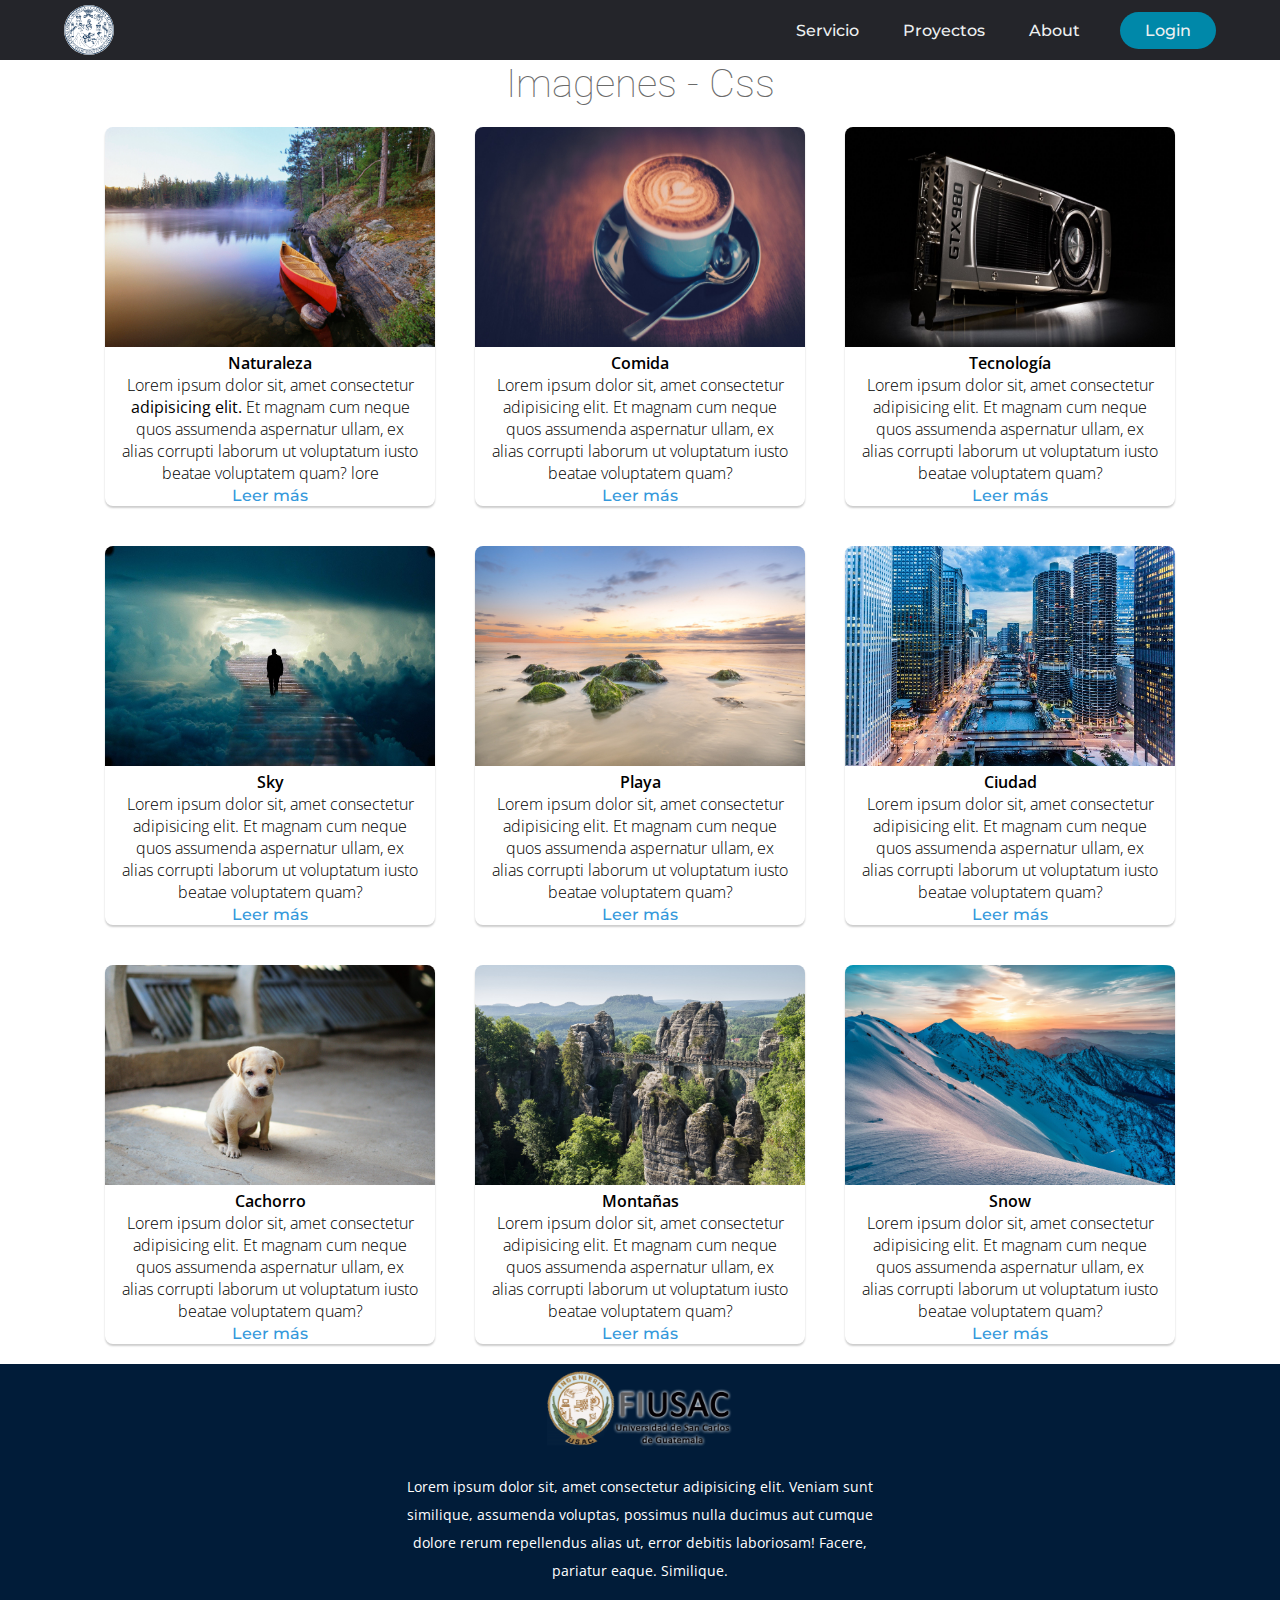
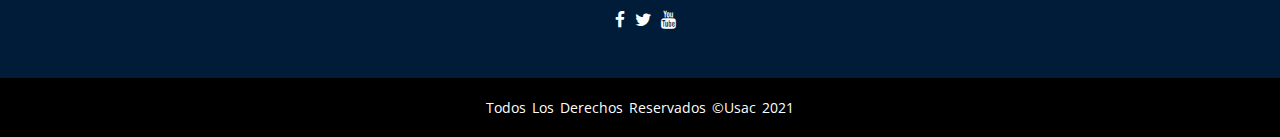
<file: Taller2/Ejemplo Final/index.html>
<!DOCTYPE html>
<html lang="es">
<head>
    <meta charset="UTF-8">
    <meta http-equiv="X-UA-Compatible" content="IE=edge">
    <meta name="viewport" content="width=device-width, initial-scale=1.0">
    <title>Imágenes</title>
    <link rel="stylesheet" href="css/style.css">
    <link rel="stylesheet" href="https://stackpath.bootstrapcdn.com/font-awesome/4.7.0/css/font-awesome.min.css">
</head>
<body>
    <!-- ############## BARRA DE NAVEGACIÓN ############## -->
    <header>
        <img class="logo" src="assets/logo.png" alt="logo">
        <nav>
            <ul class="links_nav">
                <li><a href="#">Servicio</a></li>
                <li><a href="#">Proyectos</a></li>
                <li><a href="#">About</a></li>
            </ul>    
        </nav>
        <a  href="login.html"><button>Login</button></a>
    </header>

    <!-- ############## CONTENIDO PRINCIPAL ############## -->
    <main>
        <h1 class="title">Imagenes - Css</h1>
        <div class="container">
            <div class="card">
                <img src="images/img1.jpg" alt="img">
                <h4>Naturaleza</h4>
                <p>Lorem ipsum dolor sit, amet consectetur <strong> adipisicing elit. </strong>Et magnam cum neque quos assumenda aspernatur ullam, 
                    ex alias corrupti laborum ut voluptatum iusto beatae voluptatem quam? lore</p>
                <a href="">Leer más</a>
            </div>

            <div class="card">
                <img src="images/img2.jpg" alt="img">
                <h4>Comida</h4>
                <p>Lorem ipsum dolor sit, amet consectetur adipisicing elit. Et magnam cum neque quos assumenda aspernatur ullam, 
                    ex alias corrupti laborum ut voluptatum iusto beatae voluptatem quam?</p>
                <a href="">Leer más</a>
            </div>

            <div class="card">
                <img src="images/img3.jpg" alt="img">
                <h4>Tecnología</h4>
                <p>Lorem ipsum dolor sit, amet consectetur adipisicing elit. Et magnam cum neque quos assumenda aspernatur ullam, 
                    ex alias corrupti laborum ut voluptatum iusto beatae voluptatem quam?</p>
                <a href="">Leer más</a>
            </div>

            <div class="card">
                <img src="images/img4.jpg" alt="img">
                <h4>Sky</h4>
                <p>Lorem ipsum dolor sit, amet consectetur adipisicing elit. Et magnam cum neque quos assumenda aspernatur ullam, 
                    ex alias corrupti laborum ut voluptatum iusto beatae voluptatem quam?</p>
                <a href="">Leer más</a>
            </div>

            <div class="card">
                <img src="images/img5.jpg" alt="img">
                <h4>Playa</h4>
                <p>Lorem ipsum dolor sit, amet consectetur adipisicing elit. Et magnam cum neque quos assumenda aspernatur ullam, 
                    ex alias corrupti laborum ut voluptatum iusto beatae voluptatem quam?</p>
                <a href="">Leer más</a>
            </div>

            <div class="card">
                <img src="images/img6.jpg" alt="img">
                <h4>Ciudad</h4>
                <p>Lorem ipsum dolor sit, amet consectetur adipisicing elit. Et magnam cum neque quos assumenda aspernatur ullam, 
                    ex alias corrupti laborum ut voluptatum iusto beatae voluptatem quam?</p>
                <a href="">Leer más</a>
            </div>
            
            <div class="card">
                <img src="images/img7.jpg" alt="img">
                <h4>Cachorro</h4>
                <p>Lorem ipsum dolor sit, amet consectetur adipisicing elit. Et magnam cum neque quos assumenda aspernatur ullam, 
                    ex alias corrupti laborum ut voluptatum iusto beatae voluptatem quam?</p>
                <a href="">Leer más</a>
            </div>

            <div class="card">
                <img src="images/img8.jpg" alt="img">
                <h4>Montañas</h4>
                <p>Lorem ipsum dolor sit, amet consectetur adipisicing elit. Et magnam cum neque quos assumenda aspernatur ullam, 
                    ex alias corrupti laborum ut voluptatum iusto beatae voluptatem quam?</p>
                <a href="">Leer más</a>
            </div>

            <div class="card">
                <img src="images/img9.jpg" alt="img">
                <h4>Snow</h4>
                <p>Lorem ipsum dolor sit, amet consectetur adipisicing elit. Et magnam cum neque quos assumenda aspernatur ullam, 
                    ex alias corrupti laborum ut voluptatum iusto beatae voluptatem quam?</p>
                <a href="">Leer más</a>
            </div>   
        </div>
    </main>

    <!-- ############## PIE DE PAGINA ############## -->
    <footer class="footer">        
        <div class="footer-content">
            <img src="assets/ing.png" alt="logo">
            <p>Lorem ipsum dolor sit, amet consectetur adipisicing elit. Veniam sunt similique, 
                assumenda voluptas, possimus nulla ducimus aut cumque dolore rerum repellendus 
                alias ut, error debitis laboriosam! Facere, pariatur eaque. Similique.</p>
                
            <div class="sociales">
                <a href="https://portal.ingenieria.usac.edu.gt/" target="_blank"><i class="fa fa-facebook"></i></a>
                <a href="#"><i class="fa fa-twitter"></i></a>
                <a href="#"><i class="fa fa-youtube"></i></a>
            </div>
        </div>

        <div class="footer-bottom">
            <p>Todos los derechos reservados &copy;Usac 2021</p>
        </div>
    </footer>
</body>
</html>
</file>
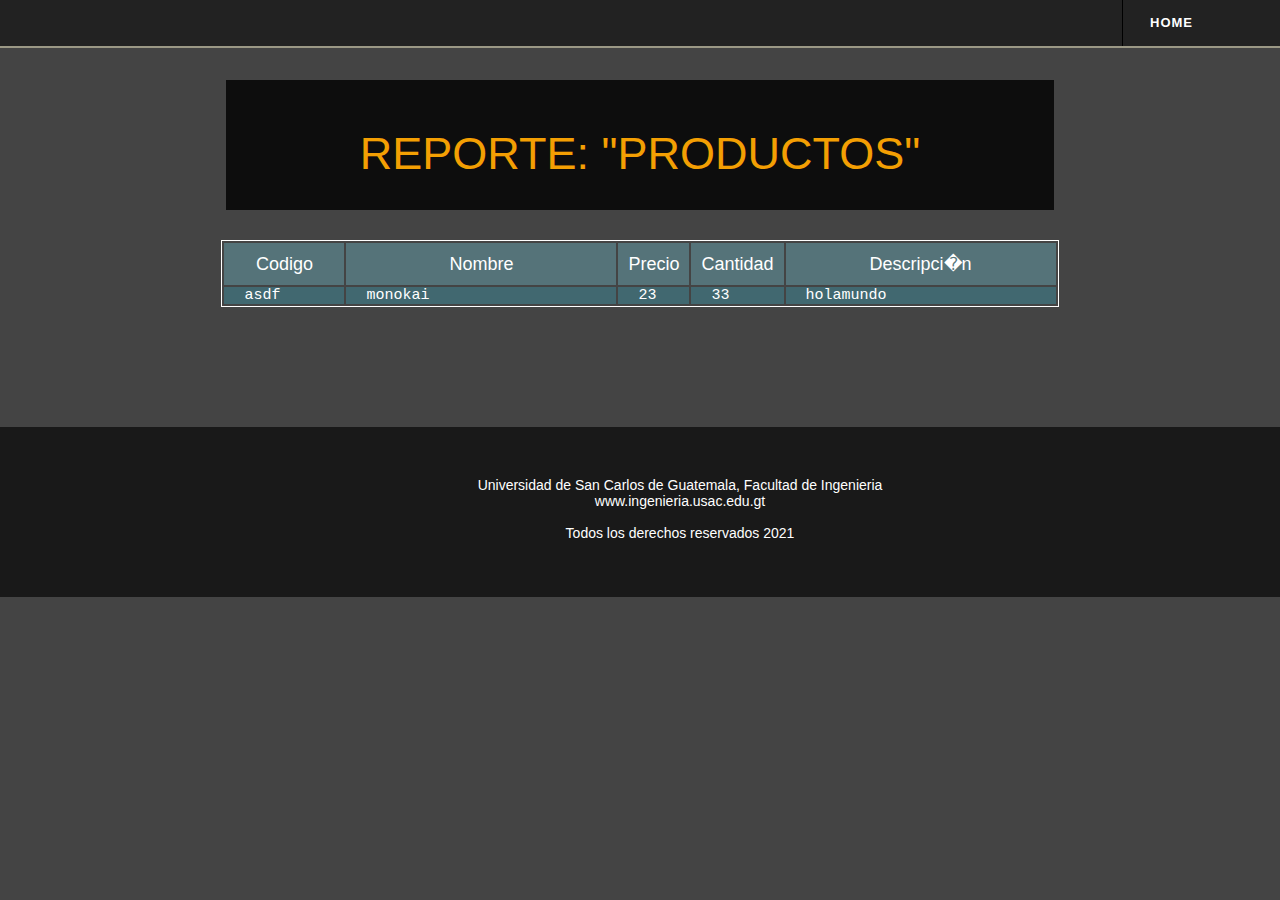
<file: Taller3/Ejercicio Finalizado/Report/index.html>
<!DOCTYPE html>
<html>
<head>
   <title>Reporte de Productos</title>
   <link href= "style.css" type= "text/css" rel="stylesheet">
</head>
<body>
 <div class= "menu">
       <ul> <li><a href="#">Home</a></li> </ul>
 </div>
 <h1>Reporte: "Productos"</h1><table>
 <tbody>
        <tr> <th width = "100px">Codigo</th>  <th width = "250px">Nombre</th>  <th width = "50px">Precio</th> <th width = "50px">Cantidad</th> <th width = "250px">Descripci�n</th> </tr> <tr>   <td>asdf</td> <td>monokai</td>  <td>23</td>  <td>33</td> <td>holamundo</td> </tr> 
    </tbody>
</table>
<div id="pie-pagina">
       <p>Universidad de San Carlos de Guatemala, Facultad de Ingenieria <br>www.ingenieria.usac.edu.gt</br><br>Todos los derechos reservados 2021</br></p>
</div>
</body>
</html>
</file>
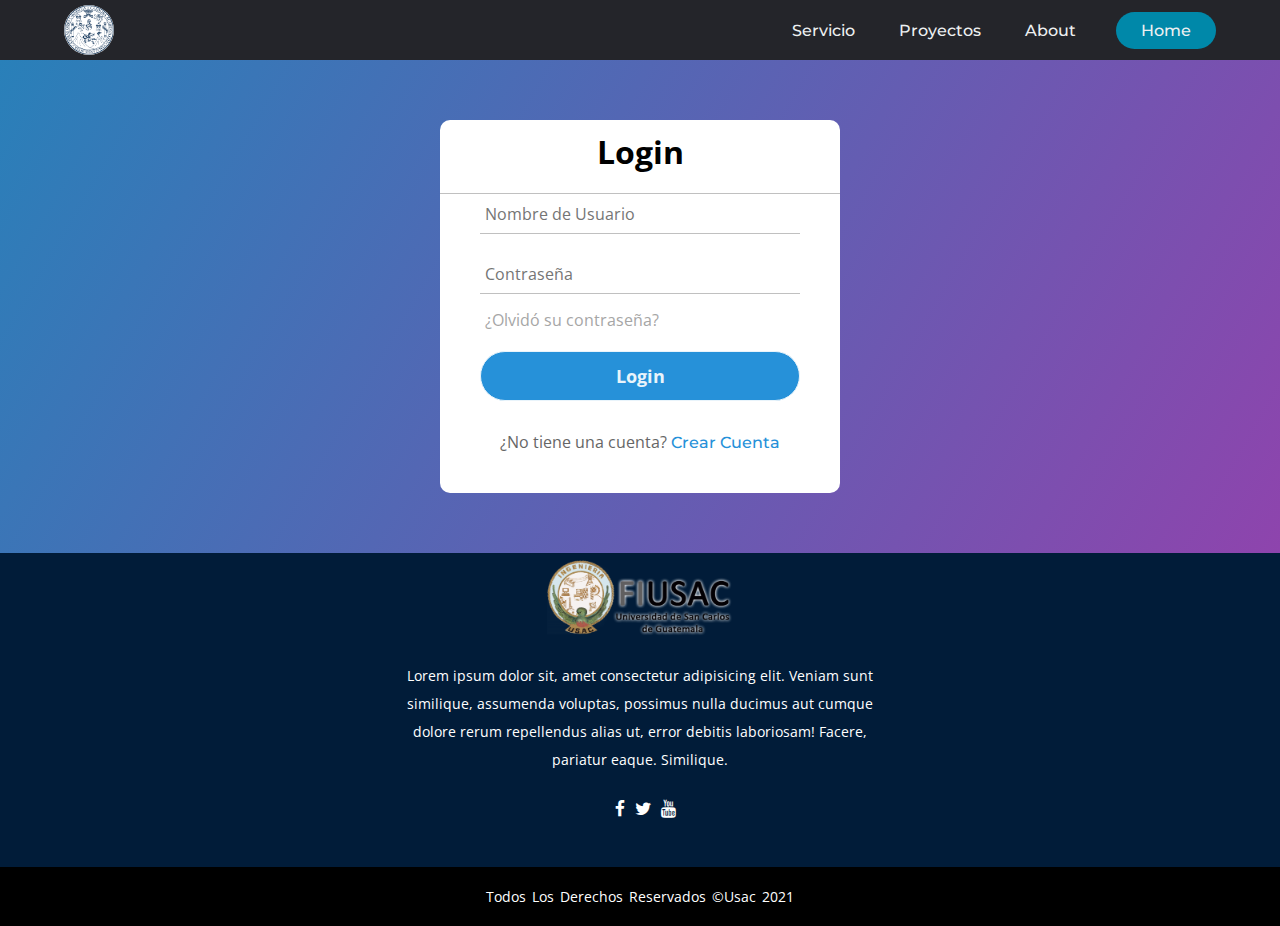
<file: Taller2/Ejemplo Final/login.html>
<!DOCTYPE html>
<html lang="es">
<head>
    <meta charset="UTF-8">
    <meta http-equiv="X-UA-Compatible" content="IE=edge">
    <meta name="viewport" content="width=device-width, initial-scale=1.0">
    <title>Iniciar Sesión</title>
    <link rel="stylesheet" href="css/style.css">
    <link rel="stylesheet" href="https://stackpath.bootstrapcdn.com/font-awesome/4.7.0/css/font-awesome.min.css">
</head>
<body>
    <!-- ############## BARRA DE NAVEGACIÓN ############## -->
    <header>
        <img class="logo" src="assets/logo.png" alt="logo">
        <nav>
            <ul class="links_nav">
                <li><a href="#">Servicio</a></li>
                <li><a href="#">Proyectos</a></li>
                <li><a href="#">About</a></li>
            </ul>    
        </nav>
        <a  href="index.html"><button>Home</button></a>
    </header>

    <!-- ############## CONTENIDO PRINCIPAL ############## -->
   <main class="login">
        <div class="center">
            <h1>Login</h1>
            <form action="post">
                <div class="text_field">
                    <input type="text" required placeholder="Nombre de Usuario">
                </div>
                <div class="text_field">
                    <input type="password" required placeholder="Contraseña">
                </div>
                <div class="pass">¿Olvidó su contraseña?</div>
                <input type="submit" value="Login">
                <div class="link_crear">¿No tiene una cuenta? <a href="#">Crear Cuenta</a></div>
            </form>
        </div>

   </main>

    <!-- ############## PIE DE PAGINA ############## -->
    <footer class="footer">        
        <div class="footer-content">
            <img src="assets/ing.png" alt="logo">
            <p>Lorem ipsum dolor sit, amet consectetur adipisicing elit. Veniam sunt similique, 
                assumenda voluptas, possimus nulla ducimus aut cumque dolore rerum repellendus 
                alias ut, error debitis laboriosam! Facere, pariatur eaque. Similique.</p>
                
            <div class="sociales">
                <a href="https://portal.ingenieria.usac.edu.gt/"><i class="fa fa-facebook"></i></a>
                <a href="#"><i class="fa fa-twitter"></i></a>
                <a href="#"><i class="fa fa-youtube"></i></a>
            </div>
        </div>

        <div class="footer-bottom">
            <p>Todos los derechos reservados &copy;Usac 2021</p>
        </div>
    </footer>
</body>
</html>
</file>
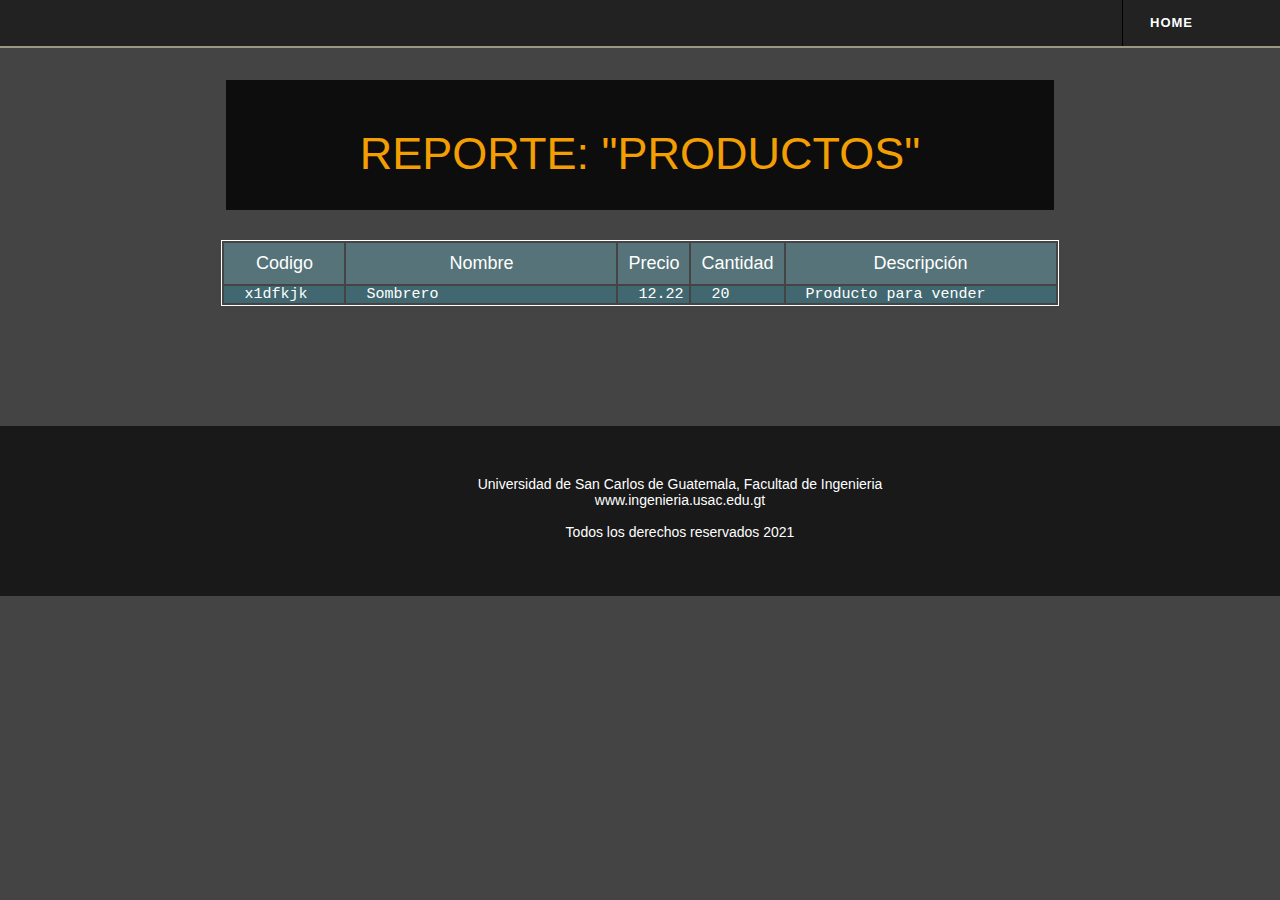
<file: Taller3/Plantilla Reporte/reporte.html>
<!DOCTYPE html>
<html lang="Es-es">
<head>
   <title>Reporte de Productos</title>
   <link href= "style.css" type= "text/css" rel="stylesheet">
</head>
<body> 
   <div class= "menu">
       <ul> <li><a href="#">Home</a></li> </ul>
   </div>
<h1>Reporte: "Productos"</h1>
<table>
   <tbody>
        <tr> <th width = "100px">Codigo</th>  <th width = "250px">Nombre</th>  <th width = "50px">Precio</th> <th width = "50px">Cantidad</th> <th width = "250px">Descripción</th> </tr> 
        <tr> <td>x1dfkjk</td>   <td>Sombrero</td>  <td>12.22</td>  <td>20</td> <td>Producto para vender</td> </tr> 
    </tbody>
</table>
<div id="pie-pagina">
       <p>Universidad de San Carlos de Guatemala, Facultad de Ingenieria <br>www.ingenieria.usac.edu.gt</br><br>Todos los derechos reservados 2021</br></p>
</div>
</body>
</file>
<file: Taller2/Ejemplo Final/css/style.css>
@import url('https://fonts.googleapis.com/css2?family=Open+Sans:wght@300&family=Roboto:wght@300&family=Montserrat:wght@500&display=swap');
*{
    box-sizing: border-box;
    margin: 0;
    padding: 0;
    font-family: 'Open Sans', sans-serif;
}


/*    STYLES PARA BARRAS DE NAVEGACIÓN    */
li, a, button{
    font-family: 'Montserrat', sans-serif;
    font-weight: 500;
    font-size: 16px;
    color:#edf0f1;
    text-decoration: none;
}

header{
    display: flex;
    justify-content: flex-end;
    align-items: center;
    padding: 5px 5%;
    background-color: #24252A;
}

.logo{
    margin-right: auto;
    width: 50px;
    height: 50px;
    background: white;
    border-radius: 30px;
    cursor: pointer;
}

.links_nav{
    list-style: none;
}

.links_nav li{
    display: inline-block;
    padding: 0px 20px;
}

.links_nav li a{
    transition: all 0.3s ease 0s;
}

.links_nav li a:hover{
    color: #0088a9
}

button{
    margin-left:20px ;
    padding: 9px 25px;
    background-color: rgba(0,136,169,1);
    border:none;
    border-radius: 50px;
    cursor: pointer;
    transition: all 0.3s ease 0s;
}

button:hover{
    background-color: rgba(0,136,169,0.8);
}

/*    CONTENIDO PRINCIPAL  - HOME */

.title{
    text-align: center;
    font-size: 40px;
    color: #6a6a6a;
    font-weight: 100;
    font-family: 'Roboto', sans-serif;
}

.container{
    width: 100%;
    display: flex;
    flex-wrap: wrap;
    justify-content: center;
    margin: auto;
}

.container .card{
    width: 330px;
    border-radius: 8px;
    box-shadow: 0 2px 2px rgba(0, 0, 0, 0.2);
    overflow: hidden;
    margin: 20px;
    text-align: center;
    transition: all 0.25s;
}

.container .card:hover{
    transform: translateY(-15px);
    box-shadow: 0 12px 16px rgba(0, 0, 0, 0.2);
}

.container .card img{
    width: 330px;
    height: 220px;
}

.container .card h4{
    font-weight: 600;
}

.container .card p{
    padding: 0 1rem;
    font-size: 16px;
    font-weight: 300;
}

.container .card a{
    font-weight: 500;
    text-decoration: none;
    color: #3498db;
}

/*    CONTENIDO PRINCIPAL  - login */
.login{
    background: linear-gradient(120deg, #2980b9, #8e44ad);
    padding: 60px 0;
}

.center{
    width: 400px;
    background: white;
    border-radius: 10px;
    margin: 0 auto;
    padding: 10px 0;
}

.center h1{
    text-align: center;
    padding: 0 0 20px 0;
    border-bottom: 1px solid silver;
}

.center form{
    padding: 0 40px;
    box-sizing: border-box;

}

.text_field input{
    width: 100%;
    padding: 0 5px;
    height: 40px;
    font-size: 16px;
    border: none;
    border-bottom: solid 1px silver;
    background: none;
    outline: none;
    margin-bottom: 20px;
}

.pass{
    margin: -5px 0 20px 5px;
    color: #a6a6a6;
    cursor:pointer
}

.pass:hover{
    text-decoration: underline;
}

input[type="submit"]{
    width: 100%;
    height: 50px;
    border: solid 1px;
    background: #2691d9;
    border-radius: 25px;
    font-size: 18px;
    color: #e9f4fb;
    font-weight: 700;
    cursor:pointer;
    outline: none;
}

input[type="submit"]:hover{
    border-color: #2691d9;
    transition: 0.5s;
}

.link_crear{
    margin: 30px 0px;
    text-align: center;
    font-size: 16px;
    color: #666666;
}

.link_crear a{
    color:#2691d9;
    text-decoration: none;
}

/*    STYLES PARA PIE DE PAGINA    */
.footer{
    background-color: #011c39;
    height: auto;
    font-family: "Open Sans";
    color: #fff;
}

.footer img{
    width: 200px;
}

.footer-content{
    display: flex;
    align-items: center;
    justify-content: center;
    flex-direction: column;
    text-align: center;
}

.footer-content p{
    max-width: 500px;
    margin: 10px auto;
    line-height: 28px;
    font-size: 14px;
}

.sociales{
    list-style: none;
    display: flex;
    align-items:center;
    justify-content: center;
    margin: 1rem 0 3rem 0;
}

.sociales a{
    text-decoration:none;
    color: #fff;
}

.sociales a i{
    font-size: 1.1rem;
    transition: color .4s ease;
    margin-left: 10px;
}

.sociales a:hover i{
    color: aqua;
}

.footer-bottom{
    background: #000;
    padding:20px 0;
    text-align: center;
}

.footer-bottom p{
    font-size: 14px;
    word-spacing: 2px;
    text-transform: capitalize;
}
</file>
<file: Taller3/Ejercicio Finalizado/Report/style.css>
*{

	padding: 0;
	margin: 0;
}

body {
  background: #444;
  margin: 0;
  font-family: monospace;
}

/**Diseño de Menú**/
 .menu {
	width:100%;
	height: auto;
	position: relative;
	background-color: rgba(0, 0, 0,0.5);
	border-bottom: 2px solid #9b9885;
	z-index: 1000;
	float: right;
}

.menu img {
	width: 150px;
	height: 80px;
	position: fixed;
	top: 20px;
	left: 50px;
	background-color: rgba(0, 0, 0,0.5);
}

li {
	padding: 15px 15px;	
	display: inline-block;
	position: relative;
	float: right;
	right: 60px;
	border-left: 1px solid #000;
}

a {
	color: #FFF;
	font-family: "Raleway", sans-serif;
	font-size: 13px;
 	font-weight: 600;
  letter-spacing: 1px;
  margin: 12px;
  text-decoration: none;
  text-transform: uppercase;
}

/**Cuerpo de la pagina**/
h1 {
	top: 80px;
	position: center;
  width: 60%;
  font-family: 'Raleway', sans-serif;
  text-align: center;
  font-size: 45px;
  font-weight: 400;
  margin: 0 auto;
  padding: 30px;
  position: relative;
  text-transform: uppercase;
  background: rgba(0, 0, 0, 0.8);
  color: #f39f03;  
}

.cuerpo {
	top: 350px;
	background-color: #666354;
	position: relative;
	color: #f6f6f6;
	width: 100%;
}

h2 {
	padding: 10px 0px 0px 40px;
	text-align: 30px;
	height: 30px;
	font-family: "Open Sans", sans-serif;
	font-size: 25px;
	font-weight: 100;
}

p {
	font-family: "Open Sans", sans-serif;
	font-size: 17px;
	font-weight: 100;
	padding-top: 10px; 
	padding-left: 40px;
	margin: 0;
	height: 80px;
}

/**Pie de pagina**/

#pie-pagina p {
	top: 170px;
	background-color: #191919;
	position: relative;
	text-align: center;
	padding-top: 50px;
	color: #fff;
	width: 100%;
	height: 120px;
	font-family: "Open Sans", sans-serif;
	font-size: 14px;
}

table {
	top: 80px;
	font-size: 18px;
	color: #fff;
  height: 40%;
  margin: 30px auto;
  position: relative;
  border: 1px solid #FFF;


}

td {
	font-size: 15px;
  background: #416870;
  margin-bottom: 5px;
  padding-left: 20px;
  text-align: left;
}

th {
	font-size: 18px;
	background: #557379;
  font-family: 'Open Sans', sans-serif;
  font-weight: 400;
  padding: 10px;
  text-align: center;
}
</file>
<file: Taller3/Plantilla Reporte/style.css>
*{

	padding: 0;
	margin: 0;
}

body {
  background: #444;
  margin: 0;
  font-family: monospace;
}

/**Diseño de Menú**/
 .menu {
	width:100%;
	height: auto;
	position: relative;
	background-color: rgba(0, 0, 0,0.5);
	border-bottom: 2px solid #9b9885;
	z-index: 1000;
	float: right;
}

.menu img {
	width: 150px;
	height: 80px;
	position: fixed;
	top: 20px;
	left: 50px;
	background-color: rgba(0, 0, 0,0.5);
}

li {
	padding: 15px 15px;	
	display: inline-block;
	position: relative;
	float: right;
	right: 60px;
	border-left: 1px solid #000;
}

a {
	color: #FFF;
	font-family: "Raleway", sans-serif;
	font-size: 13px;
 	font-weight: 600;
  letter-spacing: 1px;
  margin: 12px;
  text-decoration: none;
  text-transform: uppercase;
}

/**Cuerpo de la pagina**/
h1 {
	top: 80px;
	position: center;
  width: 60%;
  font-family: 'Raleway', sans-serif;
  text-align: center;
  font-size: 45px;
  font-weight: 400;
  margin: 0 auto;
  padding: 30px;
  position: relative;
  text-transform: uppercase;
  background: rgba(0, 0, 0, 0.8);
  color: #f39f03;  
}

.cuerpo {
	top: 350px;
	background-color: #666354;
	position: relative;
	color: #f6f6f6;
	width: 100%;
}

h2 {
	padding: 10px 0px 0px 40px;
	text-align: 30px;
	height: 30px;
	font-family: "Open Sans", sans-serif;
	font-size: 25px;
	font-weight: 100;
}

p {
	font-family: "Open Sans", sans-serif;
	font-size: 17px;
	font-weight: 100;
	padding-top: 10px; 
	padding-left: 40px;
	margin: 0;
	height: 80px;
}

/**Pie de pagina**/

#pie-pagina p {
	top: 170px;
	background-color: #191919;
	position: relative;
	text-align: center;
	padding-top: 50px;
	color: #fff;
	width: 100%;
	height: 120px;
	font-family: "Open Sans", sans-serif;
	font-size: 14px;
}

table {
	top: 80px;
	font-size: 18px;
	color: #fff;
  height: 40%;
  margin: 30px auto;
  position: relative;
  border: 1px solid #FFF;


}

td {
	font-size: 15px;
  background: #416870;
  margin-bottom: 5px;
  padding-left: 20px;
  text-align: left;
}

th {
	font-size: 18px;
	background: #557379;
  font-family: 'Open Sans', sans-serif;
  font-weight: 400;
  padding: 10px;
  text-align: center;
}
</file>
